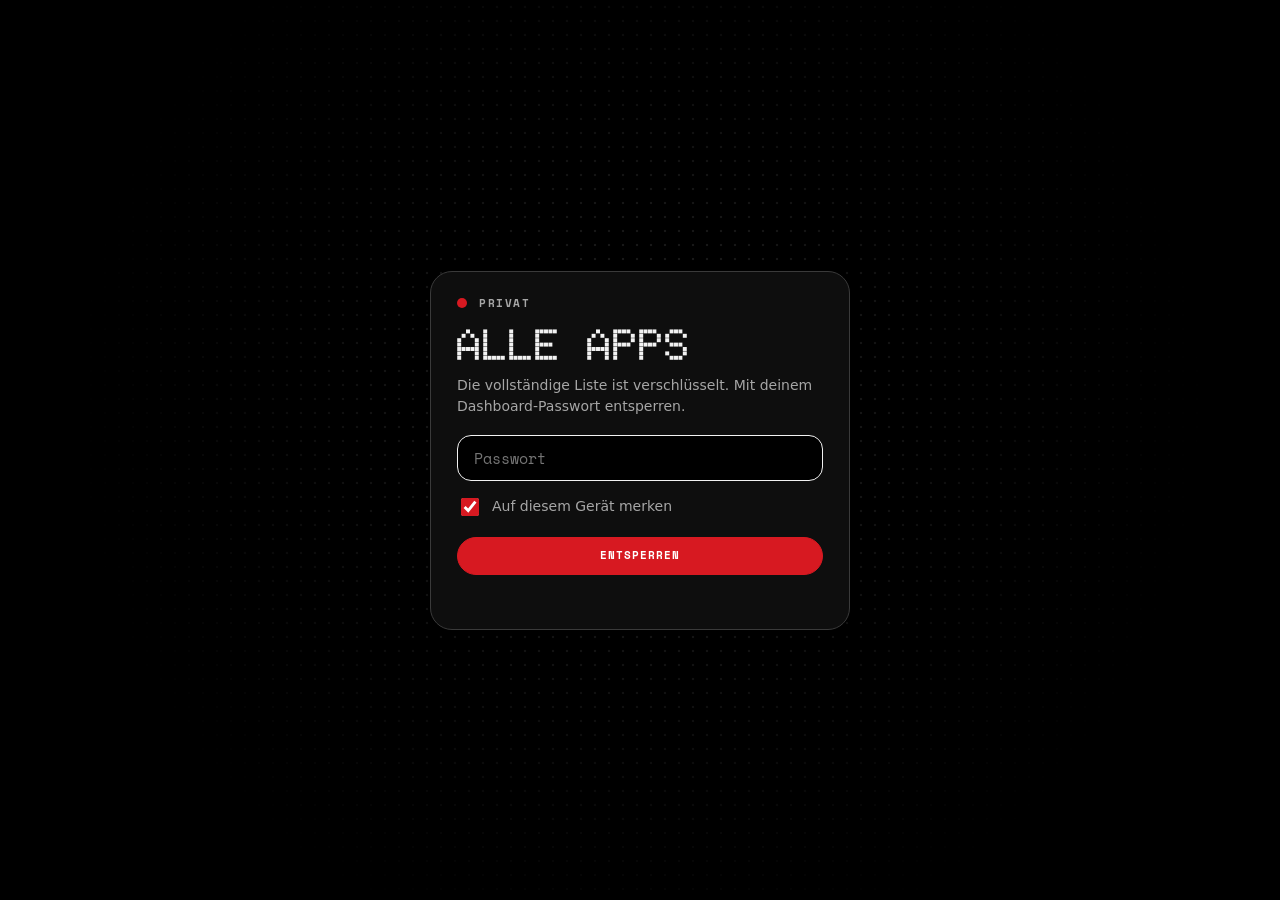
<file: web/mein/index.html>
<!doctype html>
<html lang="de">
<head>
<meta charset="utf-8">
<meta name="viewport" content="width=device-width, initial-scale=1, viewport-fit=cover">
<meta name="theme-color" content="#000000">
<meta name="robots" content="noindex, nofollow">
<title>Alle Apps</title>
<meta name="description" content="Private Übersicht.">
<link rel="icon" href="../favicon.svg" type="image/svg+xml">
<link rel="preconnect" href="https://fonts.googleapis.com">
<link rel="preconnect" href="https://fonts.gstatic.com" crossorigin>
<link rel="stylesheet" href="https://fonts.googleapis.com/css2?family=Doto:wght@700;900&family=Space+Mono:wght@400;700&display=swap">
<link rel="stylesheet" href="../assets/style.css">
</head>
<body data-mode="private">
<section class="lock" id="lock">
  <form class="lock-card" id="lockForm" autocomplete="on">
    <div class="brand"><span class="reddot"></span><span class="label">Privat</span></div>
    <h1>Alle Apps</h1>
    <p>Die vollständige Liste ist verschlüsselt. Mit deinem Dashboard-Passwort entsperren.</p>
    <input type="text" name="username" value="void-apps" autocomplete="username" hidden>
    <input class="field" id="pw" type="password" placeholder="Passwort" autocomplete="current-password" required>
    <label class="check"><input type="checkbox" id="remember" checked> Auf diesem Gerät merken</label>
    <button class="btn primary" type="submit" style="width:100%">Entsperren</button>
    <div class="err" id="lockErr" role="alert"></div>
  </form>
</section>
<div id="app" class="hidden">
  <header class="head">
    <div class="wrap">
      <div class="head-row">
        <div>
          <div class="brand"><span class="reddot"></span><span class="label">Privat · Alle Apps</span></div>
          <h1 class="title">VOID<span class="accent">.</span>Apps</h1>
          <p class="lead">Alle Apps auf einen Blick. Der Schalter auf jeder Karte legt fest, was auf der öffentlichen Seite erscheint.</p>
        </div>
      </div>
      <div class="stats" id="stats"></div>
    </div>
  </header>
  <div class="toolbar">
    <div class="wrap">
      <label class="search"><span class="label" aria-hidden="true">⌕</span><input id="search" type="search" placeholder="App suchen" aria-label="App suchen"></label>
      <select class="select" id="sort" aria-label="Sortierung"><option value="update">Neueste zuerst</option><option value="name">Name A bis Z</option></select>
      <div class="chips" id="chips"></div>
    </div>
  </div>
  <main class="wrap">
    <div class="grid" id="grid"></div>
    <section class="panel" id="settings"></section>
  </main>
  <footer class="foot">
    <div class="wrap"><span id="generated"></span><span>Nur für dich · nicht verlinkt</span></div>
  </footer>
</div>
<dialog id="detail" aria-label="App-Details"></dialog>
<div class="toast" id="toast" role="status" aria-live="polite"></div>
<script src="../assets/app.js"></script>
</body>
</html>
</file>
<file: web/assets/style.css>
/* VOID Apps · Nothing-Stil wie VOID Files: Schwarz, harte Kontraste, ein roter Akzent. */
:root {
  --bg: #000000;
  --s1: #0E0E0E;
  --s2: #1A1A1A;
  --s3: #242424;
  --line: #2A2A2A;
  --line-hi: #3A3A3A;
  --text: #F2F2F2;
  --muted: #A6A6A6;
  --faint: #6B6B6B;
  --red: #D71921;
  --red-dim: rgba(215, 25, 33, .18);
  --ok: #F2F2F2;
  --dot: #F2F2F2;
  --mono: "Space Mono", ui-monospace, SFMono-Regular, Menlo, monospace;
  --dots: "Doto", "Space Mono", monospace;
  --sans: system-ui, -apple-system, "Segoe UI", Roboto, "Helvetica Neue", Arial, sans-serif;
  --r: 18px;
  --gutter: 16px;
  color-scheme: dark;
}

* { box-sizing: border-box; }
html { -webkit-text-size-adjust: 100%; }
body {
  margin: 0;
  background: var(--bg);
  color: var(--text);
  font: 15px/1.5 var(--sans);
  min-height: 100vh;
  overflow-x: hidden;
}
a { color: inherit; }
button, input { font: inherit; color: inherit; }
::selection { background: var(--red); color: #fff; }
:focus-visible { outline: 2px solid var(--red); outline-offset: 2px; }

.wrap { max-width: 1180px; margin: 0 auto; padding: 0 var(--gutter); }

/* ---------- Kopf ---------- */
.head {
  position: relative;
  padding: 40px 0 28px;
  border-bottom: 1px solid var(--line);
  overflow: hidden;
}
.head::before {
  content: "";
  position: absolute; inset: 0;
  background-image: radial-gradient(circle, #2b2b2b 1.2px, transparent 1.6px);
  background-size: 14px 14px;
  mask-image: linear-gradient(180deg, #000 0%, transparent 95%);
  -webkit-mask-image: linear-gradient(180deg, #000 0%, transparent 95%);
  pointer-events: none;
}
.head .wrap { position: relative; }
.brand { display: flex; align-items: center; gap: 12px; }
.label {
  font: 700 11px/1 var(--mono);
  letter-spacing: .14em;
  text-transform: uppercase;
  color: var(--muted);
}
.reddot { width: 10px; height: 10px; border-radius: 50%; background: var(--red); flex: none; }
.title {
  font: 900 clamp(48px, 11vw, 112px)/.9 var(--dots);
  letter-spacing: .02em;
  margin: 14px 0 10px;
  text-transform: uppercase;
}
.title .accent { color: var(--red); }
.lead { color: var(--muted); max-width: 640px; margin: 0; font-size: 15px; }
.head-row { display: flex; justify-content: space-between; align-items: flex-end; gap: 16px; flex-wrap: wrap; }

.stats { display: flex; gap: 10px; margin-top: 24px; flex-wrap: wrap; }
.stat {
  background: var(--s1);
  border: 1px solid var(--line);
  border-radius: 14px;
  padding: 12px 16px;
  min-width: 120px;
}
.stat b { display: block; font: 900 30px/1 var(--dots); margin-top: 6px; }
.stat b small { font: 700 12px var(--mono); color: var(--muted); margin-left: 4px; }

/* ---------- Werkzeugleiste ---------- */
.toolbar {
  position: sticky; top: 0; z-index: 5;
  background: rgba(0, 0, 0, .88);
  backdrop-filter: blur(10px);
  -webkit-backdrop-filter: blur(10px);
  border-bottom: 1px solid var(--line);
}
.toolbar .wrap { display: flex; gap: 10px; align-items: center; padding-top: 12px; padding-bottom: 12px; flex-wrap: wrap; }
.search {
  flex: 1 1 220px;
  display: flex; align-items: center; gap: 8px;
  background: var(--s1);
  border: 1px solid var(--line);
  border-radius: 999px;
  padding: 0 14px;
  height: 40px;
}
.search input { flex: 1; background: none; border: 0; outline: 0; min-width: 0; height: 100%; }
.search input::placeholder { color: var(--faint); }
.chips { display: flex; gap: 6px; overflow-x: auto; scrollbar-width: none; max-width: 100%; }
.chips::-webkit-scrollbar { display: none; }
.chip {
  flex: none;
  font: 700 11px/1 var(--mono);
  letter-spacing: .1em;
  text-transform: uppercase;
  height: 34px; padding: 0 14px;
  border-radius: 999px;
  border: 1px solid var(--line-hi);
  background: transparent;
  color: var(--muted);
  cursor: pointer;
}
.chip:hover { color: var(--text); border-color: var(--muted); }
.chip[aria-pressed="true"] { background: var(--text); color: #000; border-color: var(--text); }
.select {
  height: 34px; padding: 0 12px;
  border-radius: 999px;
  border: 1px solid var(--line-hi);
  background: var(--bg);
  font: 700 11px/1 var(--mono);
  letter-spacing: .1em;
  text-transform: uppercase;
  color: var(--muted);
}

/* ---------- Raster ---------- */
.grid {
  display: grid;
  grid-template-columns: repeat(auto-fill, minmax(320px, 1fr));
  gap: 14px;
  padding: 22px 0 60px;
}
@media (max-width: 380px) { .grid { grid-template-columns: 1fr; } }
.empty { color: var(--muted); padding: 60px 0; text-align: center; font-family: var(--mono); }

.card {
  position: relative;
  display: flex; flex-direction: column; gap: 14px;
  background: var(--s1);
  border: 1px solid var(--line);
  border-radius: var(--r);
  padding: 18px;
  cursor: pointer;
  transition: border-color .15s, transform .15s, background .15s;
  min-width: 0;
}
.card:hover { border-color: var(--line-hi); background: #111; }
.card:active { transform: scale(.995); }
.card-top { display: flex; gap: 14px; align-items: flex-start; }
.card h2 { font: 700 18px/1.2 var(--sans); margin: 2px 0 4px; letter-spacing: -.01em; }
.card .tagline { color: var(--muted); font-size: 14px; margin: 0; }
.card-meta { display: flex; justify-content: space-between; align-items: center; gap: 10px; }

.mono {
  flex: none;
  width: 56px; height: 56px;
  border-radius: 14px;
  background:
    radial-gradient(circle, #333 1px, transparent 1.4px) 0 0 / 7px 7px,
    var(--s2);
  border: 1px solid var(--line-hi);
  display: grid; place-items: center;
  font: 900 24px/1 var(--dots);
  letter-spacing: .02em;
  position: relative;
}
.mono::after {
  content: ""; position: absolute; top: 7px; right: 7px;
  width: 6px; height: 6px; border-radius: 50%; background: var(--red);
}
.mono.lg { width: 76px; height: 76px; font-size: 32px; border-radius: 18px; }

.pills { display: flex; flex-wrap: wrap; gap: 6px; }
.pill {
  font: 700 10px/1 var(--mono);
  letter-spacing: .1em;
  text-transform: uppercase;
  padding: 6px 9px;
  border-radius: 999px;
  border: 1px solid var(--line-hi);
  color: var(--muted);
  white-space: nowrap;
}
.pill.red { border-color: var(--red); color: #fff; background: var(--red-dim); }
.pill.solid { background: var(--text); color: #000; border-color: var(--text); }

.updated { font: 400 12px/1.4 var(--mono); color: var(--muted); min-width: 0; }
.updated b { color: var(--text); font-weight: 700; }
.updated .msg { display: block; overflow: hidden; text-overflow: ellipsis; white-space: nowrap; color: var(--faint); }

.activity { display: flex; gap: 3px; flex: none; align-items: center; }
.activity i { width: 6px; height: 6px; border-radius: 50%; background: #2a2a2a; display: block; }
.activity i.l1 { background: #5a5a5a; }
.activity i.l2 { background: #a6a6a6; }
.activity i.l3 { background: #f2f2f2; }
.activity i.now { box-shadow: 0 0 0 2px var(--red-dim); }

.actions { display: flex; gap: 8px; flex-wrap: wrap; }
.btn {
  display: inline-flex; align-items: center; justify-content: center; gap: 8px;
  height: 38px; padding: 0 16px;
  border-radius: 999px;
  border: 1px solid var(--line-hi);
  background: transparent;
  font: 700 11px/1 var(--mono);
  letter-spacing: .1em;
  text-transform: uppercase;
  text-decoration: none;
  cursor: pointer;
  white-space: nowrap;
}
.btn:hover { border-color: var(--text); }
.btn.primary { background: var(--red); border-color: var(--red); color: #fff; }
.btn.primary:hover { background: #ef2029; }
.btn.light { background: var(--text); color: #000; border-color: var(--text); }
.btn.small { height: 32px; padding: 0 12px; font-size: 10px; }
.btn[disabled] { opacity: .45; cursor: default; }

/* Sichtbarkeit (privat) */
.vis {
  position: absolute; top: 14px; right: 14px;
  display: flex; align-items: center; gap: 8px;
}
.switch {
  position: relative; width: 40px; height: 24px; flex: none;
  border-radius: 999px; border: 1px solid var(--line-hi); background: var(--s2);
  cursor: pointer; padding: 0;
}
.switch::after {
  content: ""; position: absolute; top: 3px; left: 3px;
  width: 16px; height: 16px; border-radius: 50%; background: var(--muted);
  transition: transform .15s, background .15s;
}
.switch[aria-checked="true"] { background: var(--red); border-color: var(--red); }
.switch[aria-checked="true"]::after { transform: translateX(16px); background: #fff; }
.switch[disabled] { opacity: .5; cursor: default; }
.card.has-vis .card-top { padding-right: 64px; }

/* ---------- Detail ---------- */
dialog {
  width: min(760px, 100vw);
  max-height: 100dvh;
  margin: auto;
  padding: 0;
  background: var(--bg);
  color: var(--text);
  border: 1px solid var(--line-hi);
  border-radius: 22px;
}
dialog::backdrop { background: rgba(0, 0, 0, .78); backdrop-filter: blur(4px); }
@media (max-width: 640px) {
  dialog { margin: auto 0 0; border-radius: 22px 22px 0 0; max-height: 92dvh; width: 100vw; max-width: 100vw; }
}
.sheet { padding: 22px; }
.sheet-head { display: flex; gap: 16px; align-items: center; padding-right: 44px; }
.sheet-head h2 { font: 900 clamp(26px, 6vw, 38px)/1 var(--dots); margin: 0 0 8px; text-transform: uppercase; }
.close {
  position: absolute; top: 16px; right: 16px;
  width: 38px; height: 38px; border-radius: 50%;
  border: 1px solid var(--line-hi); background: var(--bg); cursor: pointer;
  font: 700 16px/1 var(--mono);
}
.close:hover { border-color: var(--text); }
.section { margin-top: 26px; }
.section > .label { display: flex; align-items: center; gap: 8px; margin-bottom: 12px; }
.section > .label::before { content: ""; width: 6px; height: 6px; border-radius: 50%; background: var(--red); }
.section p { margin: 0; color: #d6d6d6; }
.features { list-style: none; margin: 0; padding: 0; display: grid; gap: 8px; }
.features li {
  background: var(--s1); border: 1px solid var(--line); border-radius: 12px;
  padding: 10px 14px; color: #e0e0e0; font-size: 14px;
}
.steps { list-style: none; margin: 0; padding: 0; display: grid; gap: 0; counter-reset: s; }
.steps li {
  counter-increment: s;
  display: grid; grid-template-columns: 44px 1fr; gap: 12px; align-items: start;
  padding: 12px 0; border-top: 1px solid var(--line);
}
.steps li:first-child { border-top: 0; }
.steps li::before {
  content: counter(s, decimal-leading-zero);
  font: 900 26px/1 var(--dots); color: var(--red);
}
.kv { display: grid; grid-template-columns: repeat(auto-fit, minmax(150px, 1fr)); gap: 8px; }
.kv div { background: var(--s1); border: 1px solid var(--line); border-radius: 12px; padding: 10px 14px; min-width: 0; }
.kv b { display: block; font: 700 14px/1.3 var(--mono); margin-top: 6px; overflow-wrap: anywhere; }
.log { list-style: none; margin: 0; padding: 0; font: 13px/1.45 var(--mono); }
.log li { display: grid; grid-template-columns: 88px 1fr; gap: 10px; padding: 8px 0; border-top: 1px solid var(--line); }
.log li:first-child { border-top: 0; }
.log time { color: var(--muted); }
.notes { font: 13px/1.6 var(--mono); color: #d6d6d6; white-space: pre-wrap; background: var(--s1); border: 1px solid var(--line); border-radius: 12px; padding: 12px 14px; margin: 0; overflow-wrap: anywhere; }

/* ---------- Anmeldung (privat) ---------- */
.lock { min-height: 100vh; display: grid; place-items: center; padding: 24px var(--gutter); position: relative; }
.lock::before {
  content: ""; position: absolute; inset: 0;
  background-image: radial-gradient(circle, #222 1.2px, transparent 1.6px);
  background-size: 14px 14px;
  mask-image: radial-gradient(circle at 50% 45%, #000 0%, transparent 70%);
  -webkit-mask-image: radial-gradient(circle at 50% 45%, #000 0%, transparent 70%);
}
.lock-card {
  position: relative; width: min(420px, 100%);
  background: var(--s1); border: 1px solid var(--line-hi); border-radius: 22px; padding: 26px;
}
.lock-card h1 { font: 900 44px/1 var(--dots); margin: 14px 0 8px; text-transform: uppercase; }
.lock-card p { color: var(--muted); margin: 0 0 18px; font-size: 14px; }
.field {
  width: 100%; height: 46px; padding: 0 16px;
  background: var(--bg); border: 1px solid var(--line-hi); border-radius: 14px; outline: 0;
  font: 15px var(--mono);
}
.field:focus { border-color: var(--text); }
.check { display: flex; align-items: center; gap: 10px; margin: 14px 0 18px; color: var(--muted); font-size: 14px; cursor: pointer; }
.check input { accent-color: var(--red); width: 18px; height: 18px; }
.err { color: #ff5a5f; font: 12px var(--mono); min-height: 18px; margin-top: 10px; }

/* ---------- Einstellungen (privat) ---------- */
.panel {
  background: var(--s1); border: 1px solid var(--line); border-radius: var(--r);
  padding: 18px; margin-top: 22px;
}
.panel h3 { margin: 0 0 6px; font: 700 15px var(--sans); }
.panel p { color: var(--muted); font-size: 13px; margin: 0 0 12px; }
.panel .row { display: flex; gap: 8px; flex-wrap: wrap; align-items: center; }
.panel .field { flex: 1 1 240px; height: 40px; font-size: 13px; }
.panel ol { color: var(--muted); font-size: 13px; padding-left: 18px; margin: 8px 0 0; }
.panel code { font-family: var(--mono); color: var(--text); background: var(--s2); padding: 1px 5px; border-radius: 5px; }

/* ---------- Fuß ---------- */
.foot { border-top: 1px solid var(--line); padding: 22px 0 36px; color: var(--faint); font: 12px/1.6 var(--mono); }
.foot .wrap { display: flex; justify-content: space-between; gap: 12px; flex-wrap: wrap; }
.foot a { color: var(--muted); }

/* ---------- Hinweis ---------- */
.toast {
  position: fixed; left: 50%; bottom: 22px; transform: translateX(-50%) translateY(20px);
  background: var(--text); color: #000; border-radius: 999px;
  padding: 12px 18px; font: 700 12px/1.3 var(--mono);
  opacity: 0; pointer-events: none; transition: opacity .2s, transform .2s;
  max-width: calc(100vw - 32px); z-index: 50; text-align: center;
}
.toast.on { opacity: 1; transform: translateX(-50%); }
.toast.bad { background: var(--red); color: #fff; }

.hidden { display: none !important; }

@media (prefers-reduced-motion: reduce) { * { transition: none !important; } }
</file>
